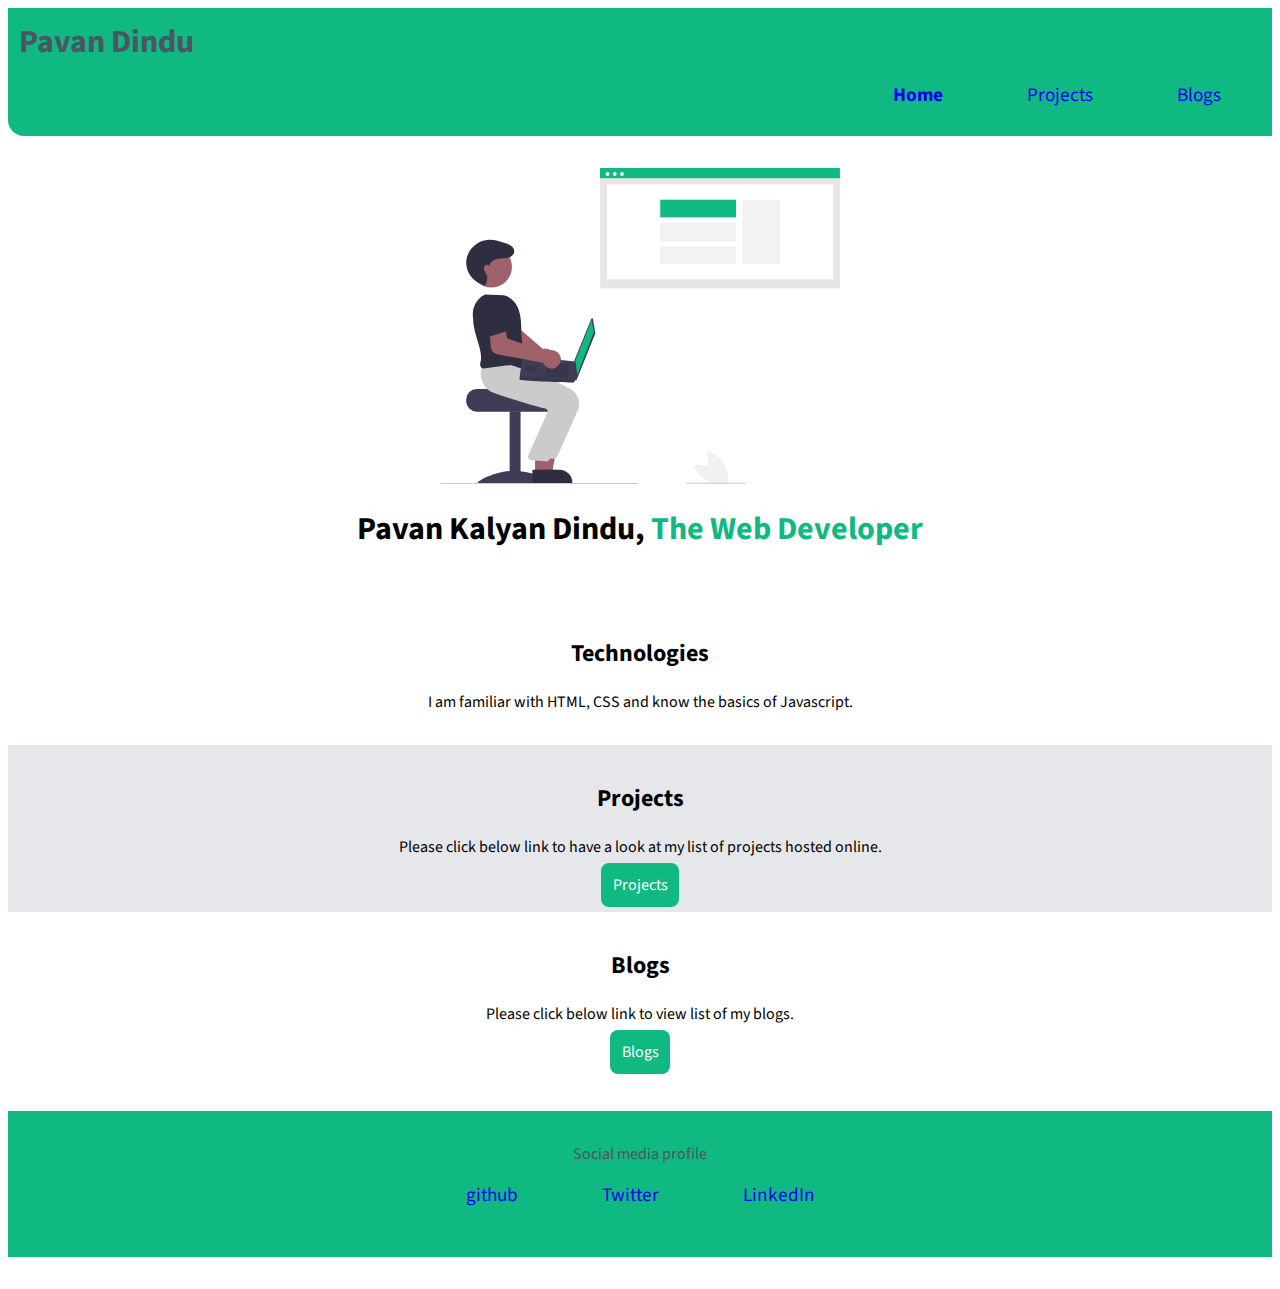
<file: Index.html>
<!DOCTYPE html>
<html lang="en">
<head>
    <meta charset="UTF-8">
    <meta http-equiv="X-UA-Compatible" content="IE=edge">
    <meta name="viewport" content="width=device-width, initial-scale=1.0">
    <title>Pavan's Portfolio</title>
    <link href= "Styles.css" rel = "stylesheet">
</head>
<body>
    <nav class="navigation">
        <div class="nav-div"> Pavan Dindu</div>
        <ul class="list-no-bullet list-align">
            <li class="list-display-inline"> <a href="Index.html" class="link link-active">Home</a> </li>
            <li class="list-display-inline"> <a href="projects.html" class="link">Projects</a> </li>
            <li class="list-display-inline"> <a href="blogs.html" class="link">Blogs</a> </li>
        </ul>
    </nav>

    <header class="heading">
        <img class="serious-coder" src = "Images/Serious_Coder.svg" alt = "Coding Pic ">
        <h1 class="name-role"> Pavan Kalyan Dindu, <span style="color:var(--primary-color)">The Web Developer</span></h1>
    </header>

    <section class= "my-profile">
        <h2> Technologies </h2>
        <p> I am familiar with HTML, CSS and know the basics of Javascript.</p>
        
    </section>
    <section class= "my-profile middle-profile">
        <h2> Projects </h2>
        <p>Please click below link to have a look at my list of projects hosted online.</p>
        <a href = "projects.html" class="link-primary link"> Projects </a>
    </section>
    <section class= "my-profile">
        <h2> Blogs </h2>
        <p>Please click below link to view list of my blogs.</p>
        <a href = "blogs.html" class="link-primary link"> Blogs </a>
    </section>
<div>  </div>
    <footer class="footer"> 
        <div class="footer-heading"> Social media profile</div>
        <ul class="list-no-bullet">
         <li class="list-display-inline"><a href= "https://github.com/kalyandindu" target = "_blank" class=" link"> github </a></li>
         <li class="list-display-inline"><a href= "https://twitter.com/Pavandindu" target = "_blank" class=" link" > Twitter </a></li>
         <li class="list-display-inline"><a href= "https://www.linkedin.com/in/pavan-dindu-a839b6122/" target = "_blank" class=" link" > LinkedIn </a></li>
        </ul>
    </footer>



</body>
</html>
</file>
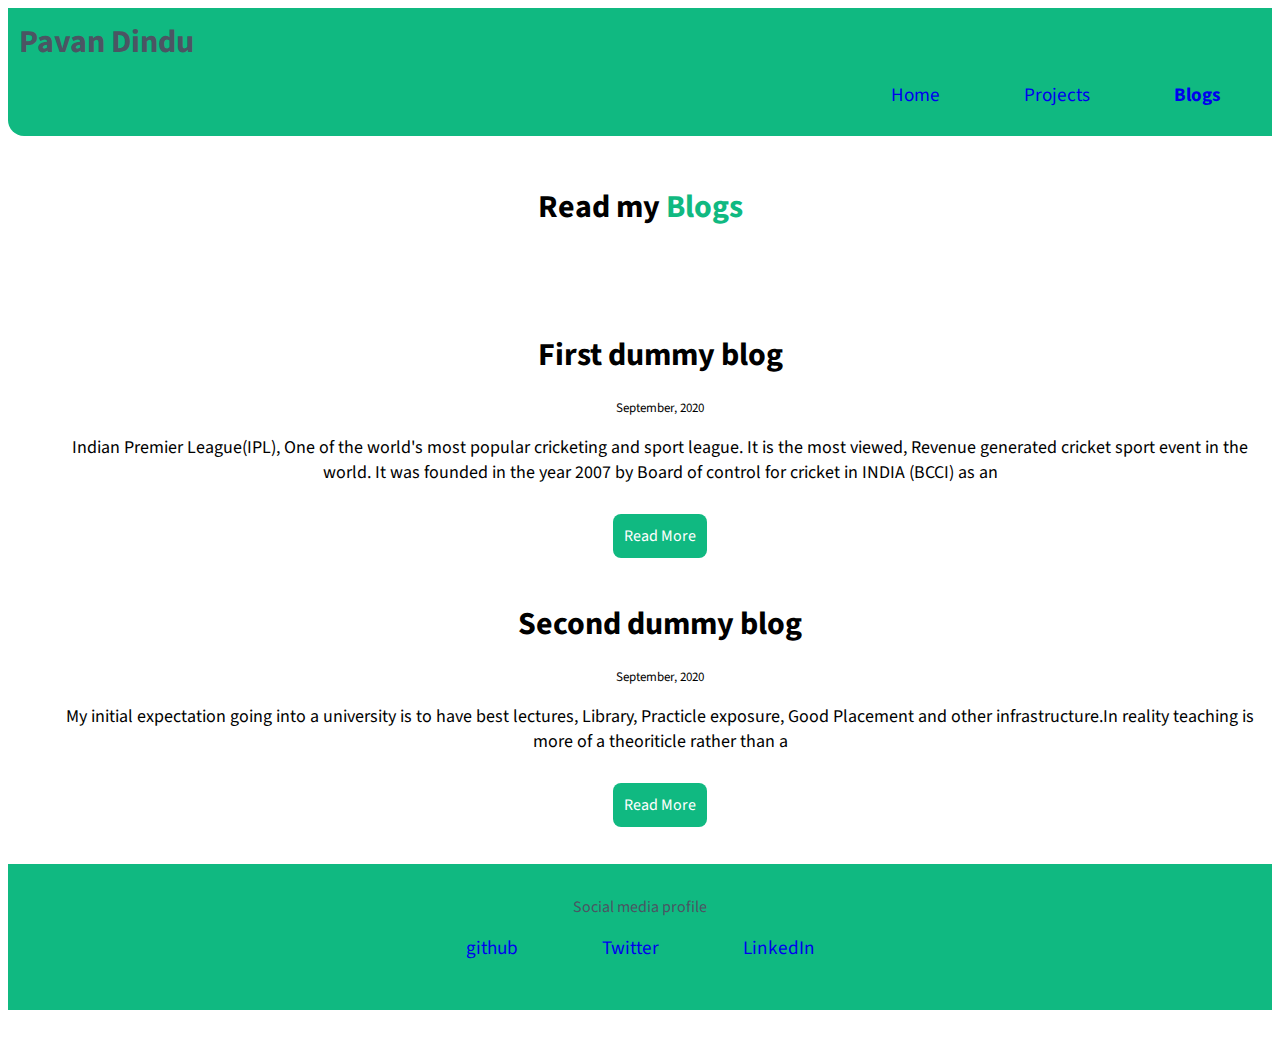
<file: blogs.html>
<!DOCTYPE html>
<html lang="en">
<head>
    <meta charset="UTF-8">
    <meta http-equiv="X-UA-Compatible" content="IE=edge">
    <meta name="viewport" content="width=device-width, initial-scale=1.0">
    <title>Pavan Dindu's Blog</title>
    <link href= "Styles.css" rel = "stylesheet">
</head>
<body>
    <nav class="navigation">
        <div class="nav-div"> Pavan Dindu</div>
        <ul class="list-no-bullet list-align">
            <li class="list-display-inline"> <a href="Index.html" class="link">Home</a> </li>
            <li class="list-display-inline"> <a href="projects.html" class="link">Projects</a> </li>
            <li class="list-display-inline"> <a href="blogs.html" class="link link-active">Blogs</a> </li>
        </ul>
    </nav>

    <header class="heading">
        <h1 class="name-role"> Read my <span style="color:var(--primary-color)">Blogs</span></h1>
    </header>

    <ul>
        <li class="my-profile list-no-bullet">
            <h1>First dummy blog </h1>
            <p style="font-size: small;"> September, 2020</p>
            <p style="font-size: large;"> Indian Premier League(IPL), One of the world's most popular cricketing and sport league. It is the most viewed, Revenue generated cricket sport event in the world. It was founded in the year 2007 by Board of control for cricket in INDIA (BCCI) as an </p><br>
            <a href="first-dummy-blog.html" class="link-primary link" target="_self">Read More</a> 
        </li>

        <li class="my-profile list-no-bullet">
            <h1>Second dummy blog </h1>
            <p style="font-size: small;"> September, 2020</p>
            <p style="font-size: large;"> My initial expectation going into a university is to have best lectures, Library, Practicle exposure, Good Placement and other infrastructure.In reality teaching is more of a theoriticle rather than a </p><br>
            <a href="second-dummy-blog.html" class="link-primary link" target="_self">Read More</a> 
        </li>

        
    </ul>
    <footer class="footer"> 
        <div class="footer-heading"> Social media profile</div>
        <ul class="list-no-bullet">
         <li class="list-display-inline"><a href= "https://github.com/kalyandindu" target = "_blank" class=" link"> github </a></li>
         <li class="list-display-inline"><a href= "https://twitter.com/Pavandindu" target = "_blank" class=" link" > Twitter </a></li>
         <li class="list-display-inline"><a href= "https://www.linkedin.com/in/pavan-dindu-a839b6122/" target = "_blank" class=" link" > LinkedIn </a></li>
        </ul>
    </footer>


</body>
</html>
</file>
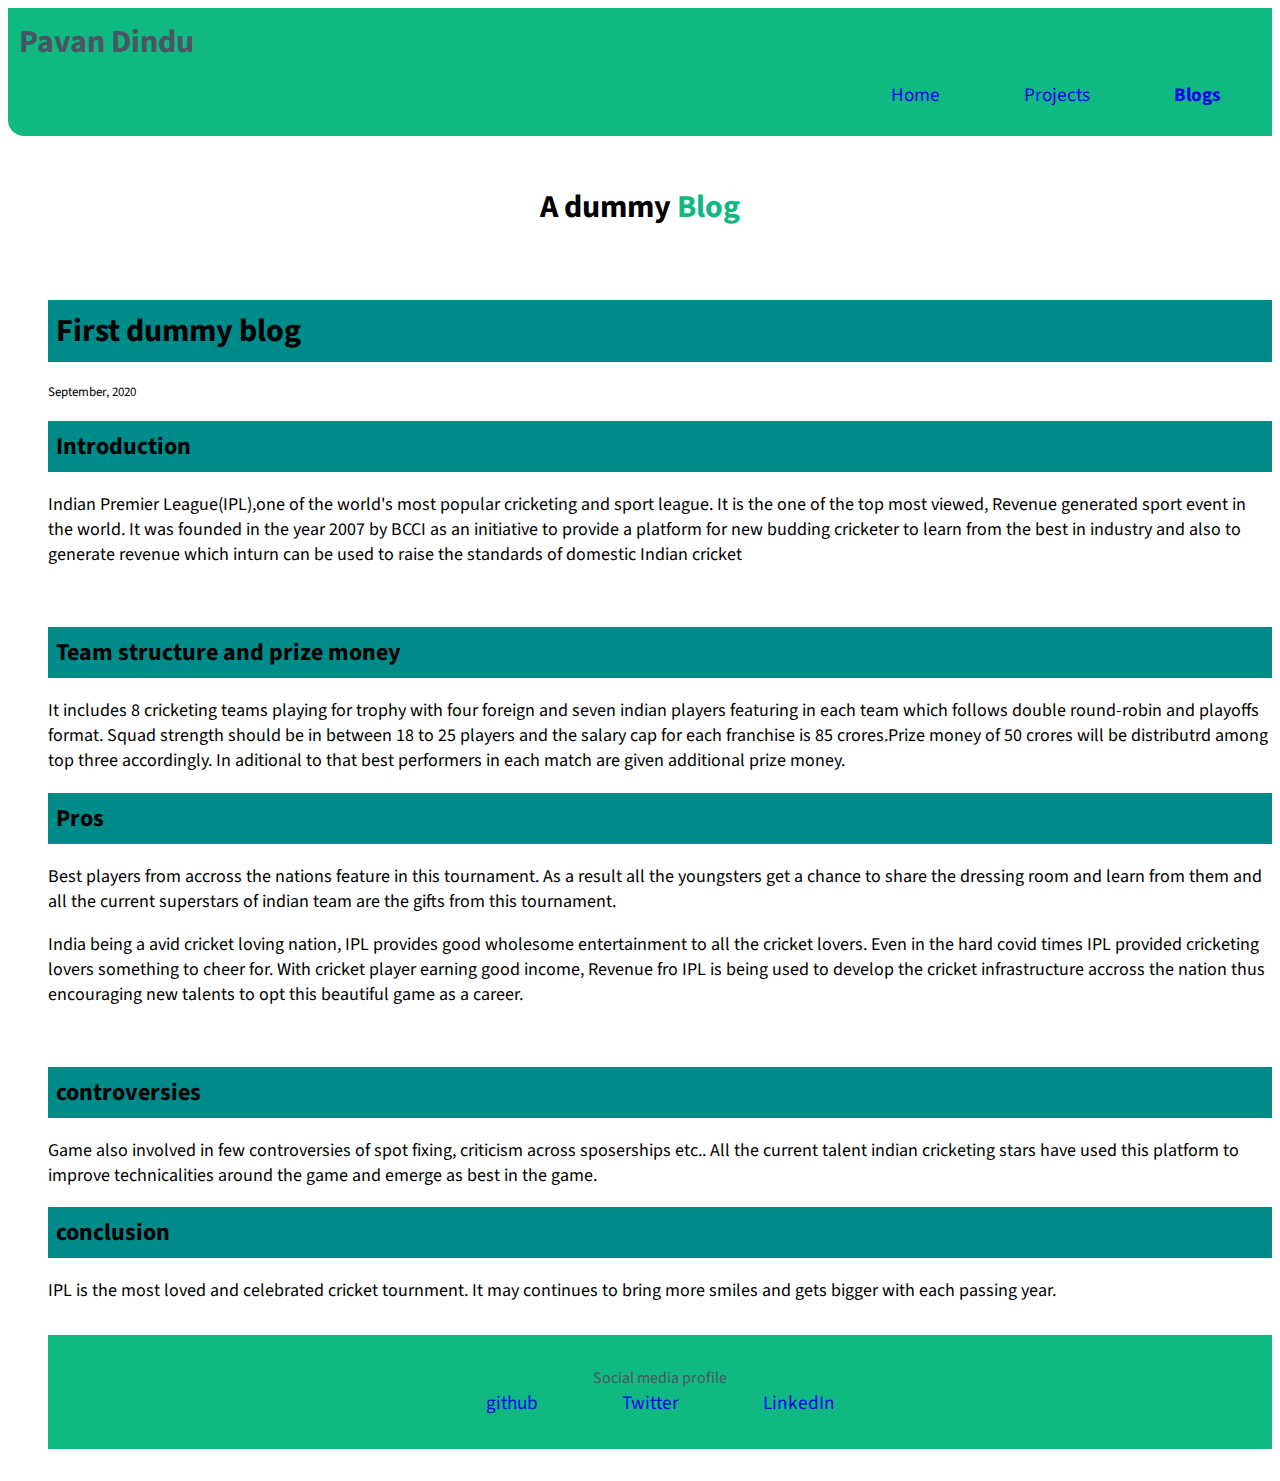
<file: first-dummy-blog.html>
<!DOCTYPE html>
<html lang="en">
<head>
    <meta charset="UTF-8">
    <meta http-equiv="X-UA-Compatible" content="IE=edge">
    <meta name="viewport" content="width=device-width, initial-scale=1.0">
    <title>First Dummy Blog</title>
    <link href= "Styles.css" rel = "stylesheet">

</head>
<body>
    <nav class="navigation">
        <div class="nav-div"> Pavan Dindu</div>
        <ul class="list-no-bullet list-align">
            <li class="list-display-inline"> <a href="Index.html" class="link">Home</a> </li>
            <li class="list-display-inline"> <a href="projects.html" class="link">Projects</a> </li>
            <li class="list-display-inline"> <a href="blogs.html" class="link link-active">Blogs</a> </li>
        </ul>
    </nav>

    <header class="heading">
        <h1 class="name-role"> A dummy <span style="color:var(--primary-color)">Blog</span></h1>
    </header>

    <ul>
        <li class=" list-no-bullet">
            <h1 class="header-class">First dummy blog </h1>
            <p style="font-size: small;"> September, 2020</p>

            <h2 class="header-class">Introduction</h2>
            <p style="font-size: large;"> Indian Premier League(IPL),one of the world's most popular cricketing and sport league. It is the one of the top most viewed, Revenue generated sport event in the world. It was founded in the year 2007 by BCCI as an initiative to provide a platform for new budding cricketer to learn from the best in industry and also to generate revenue which inturn can be used to raise the standards of domestic Indian cricket</p><br>
            
            <h2 class="header-class">Team structure and prize money</h2>
            <p style="font-size: large;"> It includes 8 cricketing teams playing for trophy with four foreign and seven indian players featuring in each team which follows double round-robin and playoffs format. Squad strength should be in between 18 to 25 players and the salary cap for each franchise is 85 crores.Prize money of 50 crores will be distributrd among top three accordingly. In aditional to that best performers in each match are given additional prize money.</p> 
                
            <h2 class="header-class">Pros</h2>

            <p style="font-size: large;">Best players from accross the nations feature in this tournament. As a result all the youngsters get a chance to share the dressing room and learn from them and all the current superstars of indian team are the gifts from this tournament. </p>

            <p style="font-size: large;">India being a avid cricket loving nation, IPL provides good wholesome entertainment to all the cricket lovers. Even in the hard covid times IPL provided cricketing lovers something to cheer for. With cricket player earning good income, Revenue fro IPL is being used to develop the cricket infrastructure accross the nation thus encouraging new talents to opt this beautiful game as a career. </p>
            <br>

            <h2 class="header-class">controversies</h2>
            <p style="font-size: large;"> Game also involved in few controversies of spot fixing, criticism across sposerships etc.. All the current talent indian cricketing stars have used this platform to improve technicalities around the game and emerge as best in the game.</p>

            
            <h2 class="header-class">conclusion</h2>
            <p style="font-size: large;">  IPL is the most loved and celebrated cricket tournment. It may continues to bring more smiles and gets bigger with each passing year.</p>

            


            
        </li>
        <footer class="footer"> 
            <div class="footer-heading"> Social media profile</div>
            <ul class="list-no-bullet">
             <li class="list-display-inline"><a href= "https://github.com/kalyandindu" target = "_blank" class=" link"> github </a></li>
             <li class="list-display-inline"><a href= "https://twitter.com/Pavandindu" target = "_blank" class=" link" > Twitter </a></li>
             <li class="list-display-inline"><a href= "https://www.linkedin.com/in/pavan-dindu-a839b6122/" target = "_blank" class=" link" > LinkedIn </a></li>
            </ul>
        </footer>
    
</body>
</html>
</file>
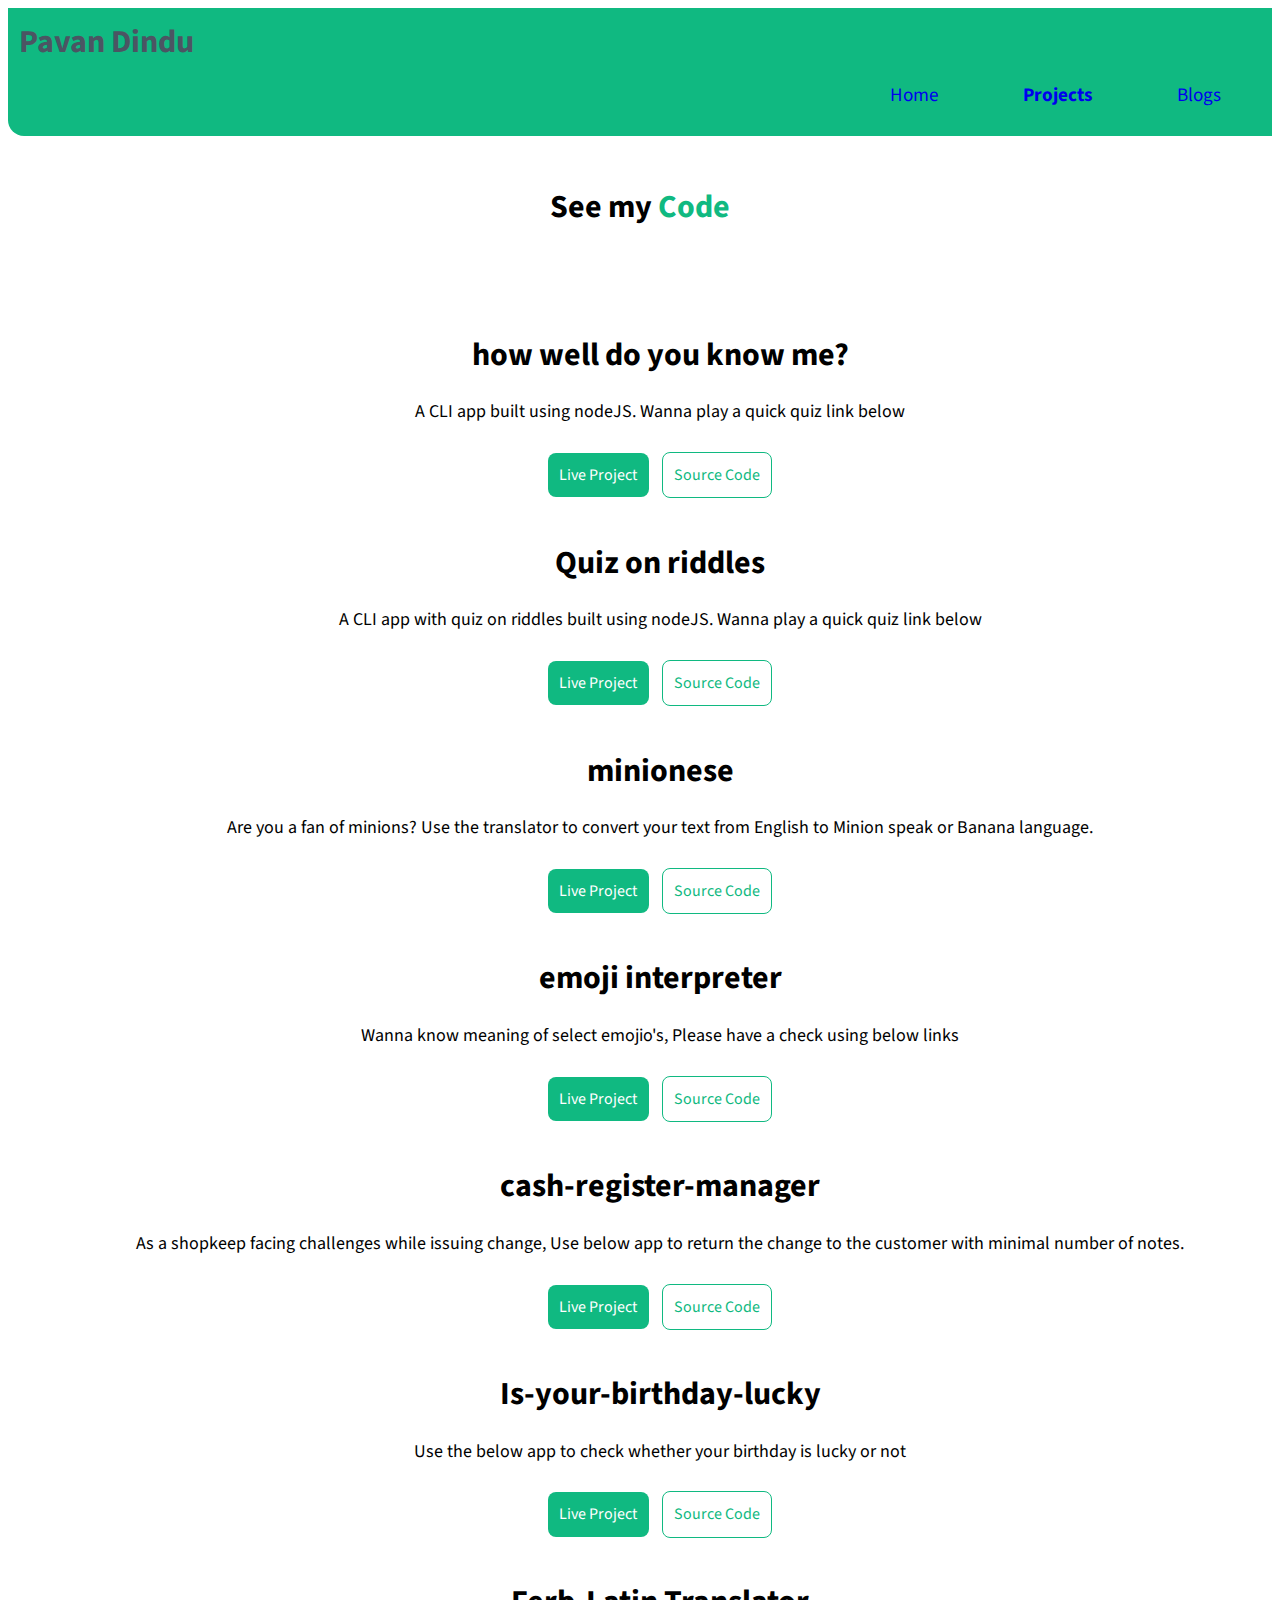
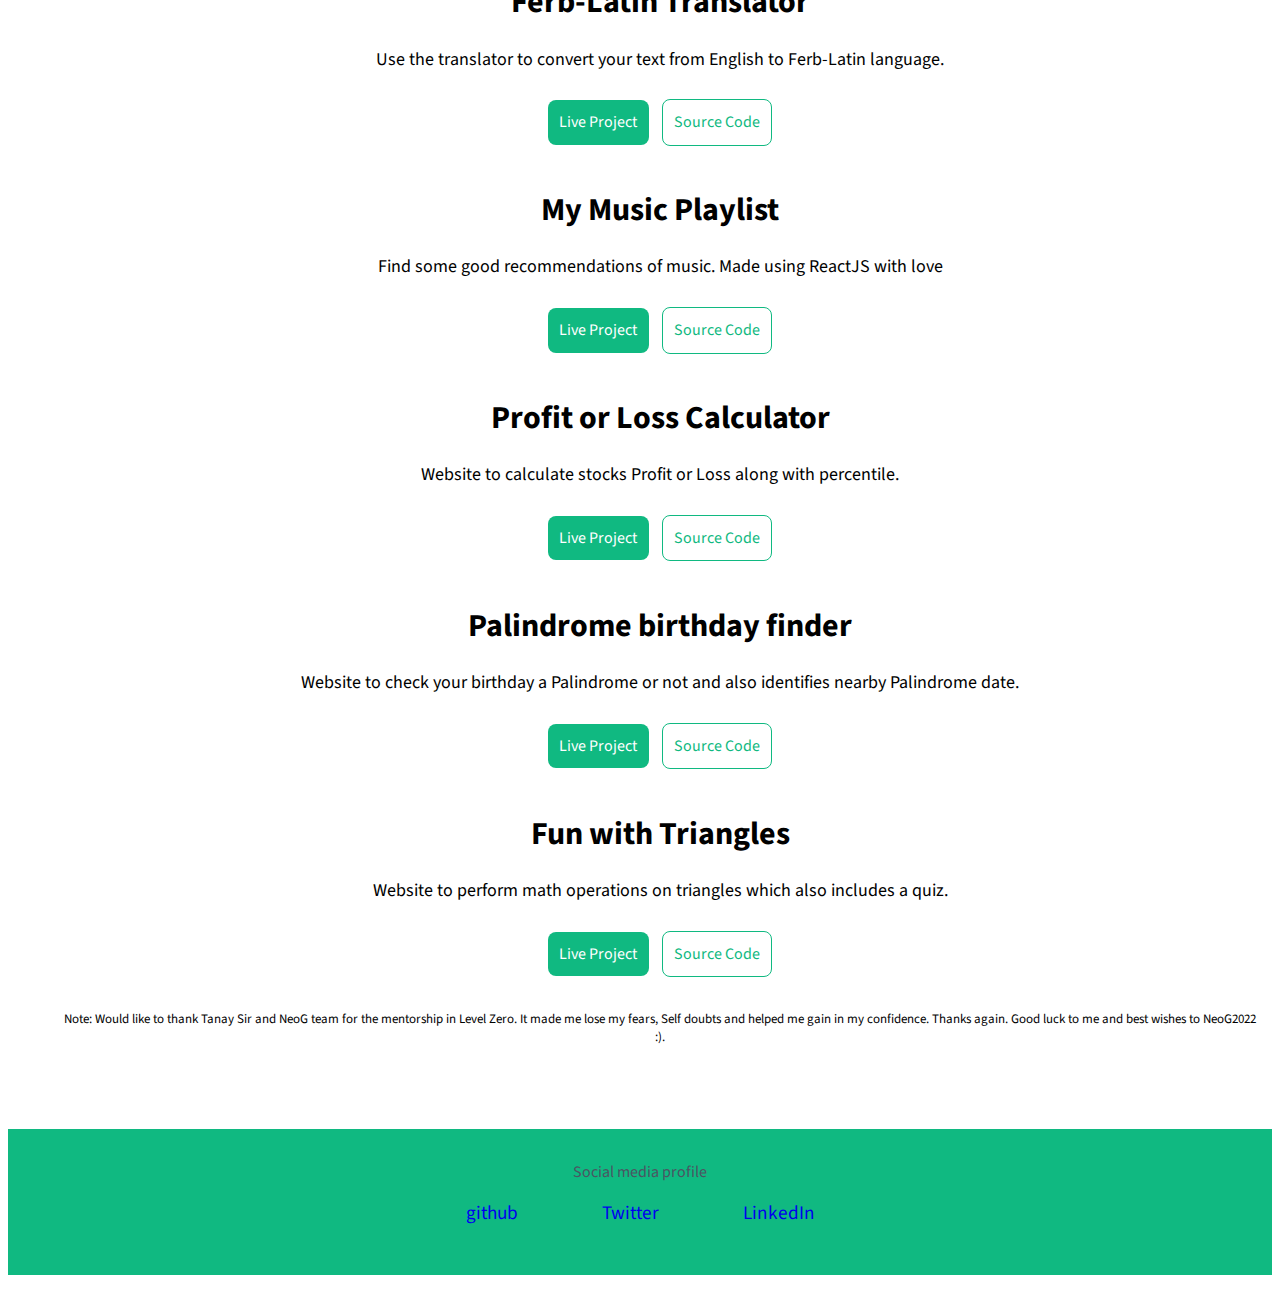
<file: projects.html>
<!DOCTYPE html>
<html lang="en">
<head>
    <meta charset="UTF-8">
    <meta http-equiv="X-UA-Compatible" content="IE=edge">
    <meta name="viewport" content="width=device-width, initial-scale=1.0">
    <title>My Projects</title>
    <link href= "Styles.css" rel = "stylesheet">
</head>
<body>
    <nav class="navigation">
        <div class="nav-div"> Pavan Dindu</div>
        <ul class="list-no-bullet list-align">
            <li class="list-display-inline"> <a href="Index.html" class="link ">Home</a> </li>
            <li class="list-display-inline"> <a href="projects.html" class="link link-active">Projects</a> </li>
            <li class="list-display-inline"> <a href="blogs.html" class="link ">Blogs</a> </li>
        </ul>
    </nav>

    <header class="heading">
       <h1 class="name-role"> See my <span style="color:var(--primary-color)">Code</span></h1>
    </header>

    <ul>
        <li class= "my-profile list-no-bullet">
            <h1>how well do you know me? </h1>
            <p style="font-size: large;"> A CLI app built using nodeJS. Wanna play a quick quiz link below</p><br>
            <a href="https://replit.com/@pavandindu/Quiz-CLI-app#index.js" class="link-primary link" target="_blank">Live Project</a> <a href="https://github.com/kalyandindu/Mark-1-Quiz" style="margin-left: 10px;" class="link-secondary link" target="_blank"> Source Code</a>
        </li>

        <li class= "my-profile list-no-bullet">
            <h1>Quiz on riddles</h1>
            <p style="font-size: large;"> A CLI app with quiz on riddles built using nodeJS. Wanna play a quick quiz link below</p><br>
            <a href="https://replit.com/@pavandindu/Mark2Quiz#index.js" class="link-primary link" target="_blank">Live Project</a> <a href="https://github.com/kalyandindu/Mark-2-Quiz" style="margin-left: 10px;" class="link-secondary link" target="_blank">Source Code</a>
        </li>

        <li class= "my-profile list-no-bullet">
            <h1>minionese</h1>
            <p style="font-size: large;"> Are you a fan of minions? Use the translator to convert your text from English to Minion speak or Banana language.</p><br>
            <a href="https://english-to-minion-language-translator.netlify.app/" class="link-primary link" target="_blank">Live Project</a> <a href="https://github.com/kalyandindu/Mark-6-Banana-Lang-Translation" style="margin-left: 10px;" class="link-secondary link" target="_blank">Source Code</a>
        </li>

        <li class= "my-profile list-no-bullet">
            <h1>emoji interpreter</h1>
            <p style="font-size: large;"> Wanna know meaning of select emojio's, Please have a check using below links</p><br>
            <a href="https://km5qe.csb.app/" class="link-primary link" target="_blank">Live Project</a> <a href="https://github.com/kalyandindu/Mark-8-Emoji-Interpreter" style="margin-left: 10px;" class="link-secondary link" target="_blank">Source Code</a>
        </li>

        <li class= "my-profile list-no-bullet">
            <h1>cash-register-manager</h1>
            <p style="font-size: large;"> As a shopkeep facing challenges while issuing change, Use below app to return the change to the customer with minimal number of notes.</p><br>
            <a href="https://cash-register-change-manager.netlify.app/" class="link-primary link" target="_blank">Live Project</a> <a href="https://github.com/kalyandindu/Mark-10-Cash-Register" style="margin-left: 10px;" class="link-secondary link" target="_blank">Source Code</a>
        </li>

        <li class= "my-profile list-no-bullet">
            <h1>Is-your-birthday-lucky</h1>
            <p style="font-size: large;"> Use the below app to check whether your birthday is lucky or not</p><br>
            <a href="https://birthday-lucky-identifier.netlify.app/" class="link-primary link" target="_blank">Live Project</a> <a href="https://github.com/kalyandindu/Mark-11-Lucky-Birthday" style="margin-left: 10px;" class="link-secondary link" target="_blank">Source Code</a>
        </li>

        <li class= "my-profile list-no-bullet">
            <h1>Ferb-Latin Translator</h1>
            <p style="font-size: large;"> Use the translator to convert your text from English to Ferb-Latin language.</p><br>
            <a href="https://phineas-ferb-latin-translator.netlify.app//" class="link-primary link" target="_blank">Live Project</a> <a href="https://github.com/kalyandindu/Mark-7-Ferb-Latin-Translation" style="margin-left: 10px;" class="link-secondary link" target="_blank">Source Code</a>
        </li>

        <li class= "my-profile list-no-bullet">
            <h1>My Music Playlist </h1>
            <p style="font-size: large;"> Find some good recommendations of music. Made using ReactJS with love</p><br>
            <a href="https://ng3dp.csb.app/" class="link-primary link" target="_blank">Live Project</a> <a href="https://github.com/kalyandindu/Mark-7-Ferb-Latin-Translation" style="margin-left: 10px;" class="link-secondary link" target="_blank">Source Code</a>
        </li>

        <li class= "my-profile list-no-bullet">
            <h1>Profit or Loss Calculator</h1>
            <p style="font-size: large;">Website to calculate stocks Profit or Loss along with percentile.</p><br>
            <a href="https://determine-profit-or-loss.netlify.app/" class="link-primary link" target="_blank">Live Project</a> <a href="https://github.com/kalyandindu/Mark-14-Profit-Loss" style="margin-left: 10px;" class="link-secondary link" target="_blank">Source Code</a>
        </li>

        <li class= "my-profile list-no-bullet">
            <h1>Palindrome birthday finder</h1>
            <p style="font-size: large;">Website to check your birthday a Palindrome or not and also identifies nearby Palindrome date.</p><br>
            <a href="https://palindrome-birthday-identifier.netlify.app/" class="link-primary link" target="_blank">Live Project</a> <a href="https://github.com/kalyandindu/Mark-13-Palindrome-Birthday" style="margin-left: 10px;" class="link-secondary link" target="_blank">Source Code</a>
        </li>

        <li class= "my-profile list-no-bullet">
            <h1>Fun with Triangles</h1>
            <p style="font-size: large;">Website to perform math operations on triangles which also includes a quiz.</p><br>
            <a href="https://triangles-portfolio.netlify.app/" class="link-primary link" target="_blank">Live Project</a> <a href="https://github.com/kalyandindu/Mark-12-Fun-with-Triangles" style="margin-left: 10px;" class="link-secondary link" target="_blank">Source Code</a>
        </li>

        <li class= "my-profile list-no-bullet">
            <p style="font-size: small;"> Note: Would like to thank Tanay Sir and NeoG team for the mentorship in Level Zero. It made me lose my fears, Self doubts and helped me gain in my confidence. Thanks again. 
            Good luck to me and best wishes to NeoG2022 :).</p><br>
            
        </li>

    </ul>



    <footer class="footer"> 
        <div class="footer-heading"> Social media profile</div>
        <ul class="list-no-bullet">
         <li class="list-display-inline"><a href= "https://github.com/kalyandindu" target = "_blank" class=" link"> github </a></li>
         <li class="list-display-inline"><a href= "https://twitter.com/Pavandindu" target = "_blank" class=" link" > Twitter </a></li>
         <li class="list-display-inline"><a href= "https://www.linkedin.com/in/pavan-dindu-a839b6122/" target = "_blank" class=" link" > LinkedIn </a></li>
        </ul>
    </footer>


</body>
</html>
</file>
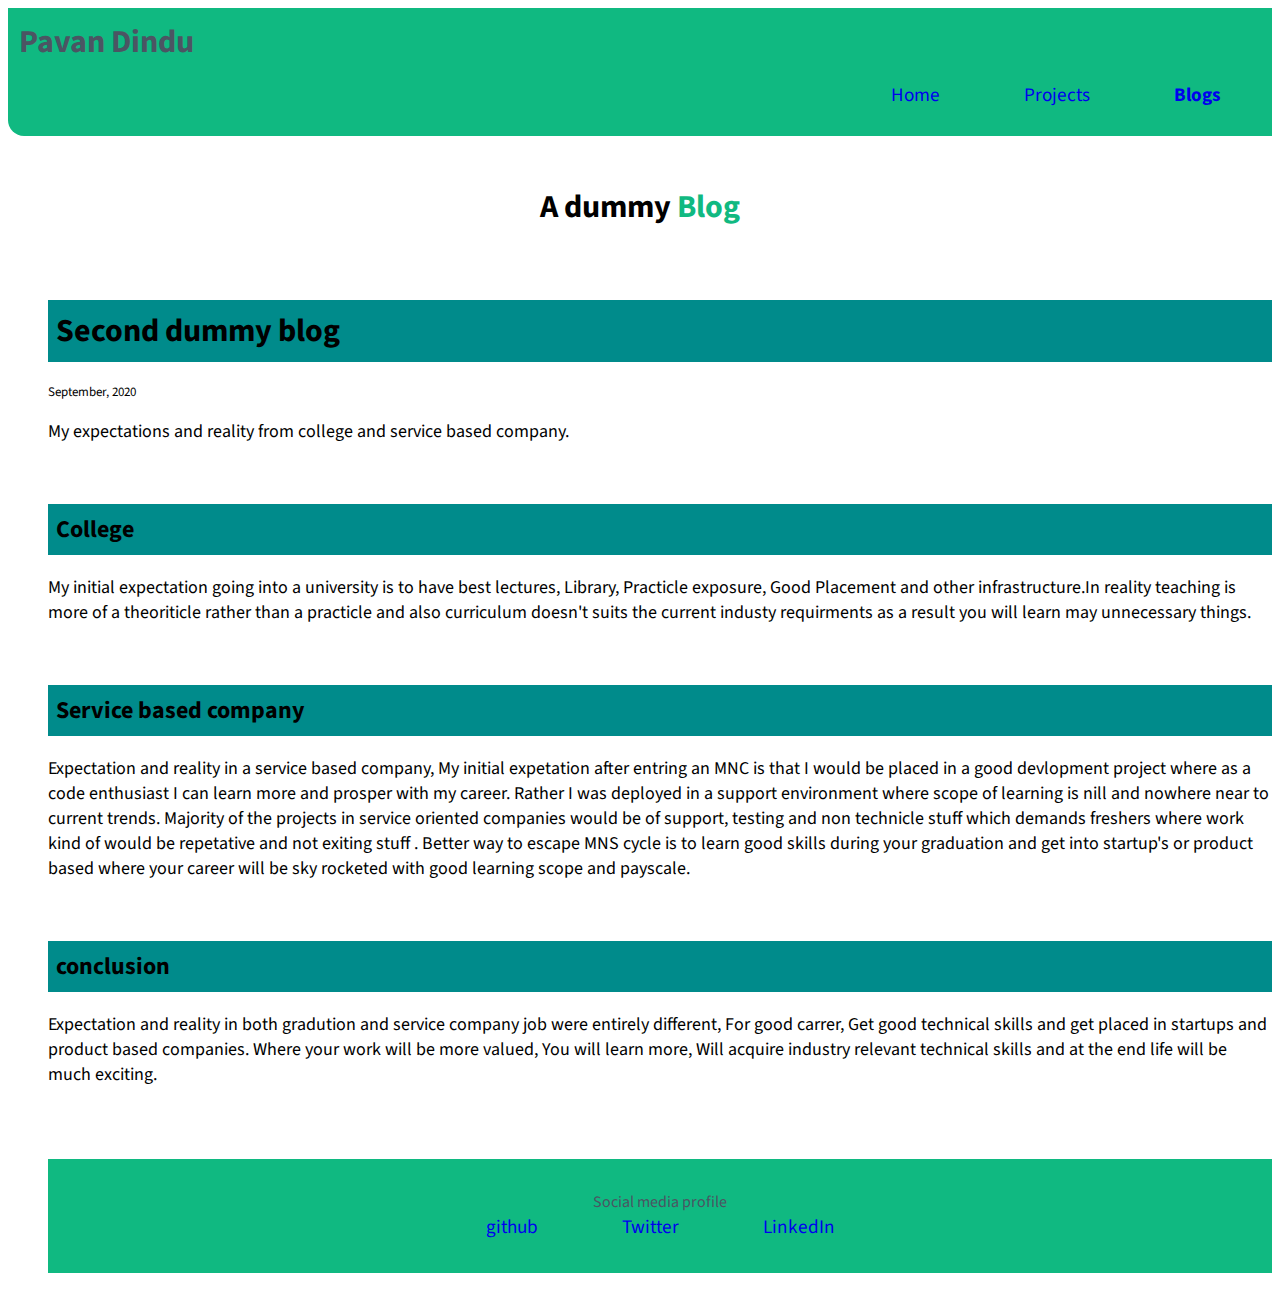
<file: second-dummy-blog.html>
<!DOCTYPE html>
<html lang="en">
<head>
    <meta charset="UTF-8">
    <meta http-equiv="X-UA-Compatible" content="IE=edge">
    <meta name="viewport" content="width=device-width, initial-scale=1.0">
    <title>Second Dummy Blog</title>
    <link href= "Styles.css" rel = "stylesheet">

</head>
<body>
    <nav class="navigation">
        <div class="nav-div"> Pavan Dindu</div>
        <ul class="list-no-bullet list-align">
            <li class="list-display-inline"> <a href="Index.html" class="link">Home</a> </li>
            <li class="list-display-inline"> <a href="projects.html" class="link">Projects</a> </li>
            <li class="list-display-inline"> <a href="blogs.html" class="link link-active">Blogs</a> </li>
        </ul>
    </nav>

    <header class="heading">
        <h1 class="name-role"> A dummy <span style="color:var(--primary-color)">Blog</span></h1>
    </header>

    <ul>
        <li class=" list-no-bullet">
            <h1 class="header-class">Second dummy blog </h1>
            <p style="font-size: small;"> September, 2020</p>
            <p style="font-size: large;"> My expectations and reality from college and service based company. </p><br>

            <h2 class="header-class">College</h2>
            <p style="font-size: large;"> My initial expectation going into a university is to have best lectures, Library, Practicle exposure, Good Placement and other infrastructure.In reality teaching is more of a theoriticle rather than a practicle and also curriculum doesn't suits the current industy requirments as a result you will learn may unnecessary things. </p> <br>

            
            <h2 class="header-class">Service based company</h2>
            <p style="font-size: large;"> Expectation and reality in a service based company, My initial expetation after entring an MNC is that I would be placed  in a good devlopment project where as a code enthusiast I can learn more and prosper with my career. Rather I was deployed in a support environment where scope of learning is nill and nowhere near to current trends. Majority of the projects in service oriented companies would be of support, testing and non technicle stuff which demands freshers where work kind of would be repetative and not exiting stuff . Better way to escape MNS cycle is to learn good skills during your graduation and get into startup's or product based where your career will be sky rocketed with good learning scope and payscale.</p><br>

            <h2 class="header-class">conclusion</h2>
            <p style="font-size: large;"> Expectation and reality in both gradution and service company job were entirely different, For good carrer, Get good technical skills and get placed in startups and product based companies. Where your work will be more valued, You will learn more, Will acquire industry relevant technical skills and at the end life will be much exciting.</p><br>
            
        </li>
        <footer class="footer"> 
            <div class="footer-heading"> Social media profile</div>
            <ul class="list-no-bullet">
             <li class="list-display-inline"><a href= "https://github.com/kalyandindu" target = "_blank" class=" link"> github </a></li>
             <li class="list-display-inline"><a href= "https://twitter.com/Pavandindu" target = "_blank" class=" link" > Twitter </a></li>
             <li class="list-display-inline"><a href= "https://www.linkedin.com/in/pavan-dindu-a839b6122/" target = "_blank" class=" link" > LinkedIn </a></li>
            </ul>
        </footer>
    
</body>
</html>
</file>
<file: Styles.css>
@import url('https://fonts.googleapis.com/css2?family=Source+Sans+Pro:wght@300;400&display=swap');

:root{
    --primary-color: #10B981;
    --secondary-color: #4B5563;
}
 body{
    font-family: 'Source Sans Pro', sans-serif;
} 

.container{
    padding: 0rem 1rem;

}
.container-center{
    max-width: 600px;
    margin:auto;
}
.link{
    text-decoration: none;
}
.link-primary{
    background-color: var(--primary-color);
    color: white;
    padding: 0.7rem 0.7rem;
    border-radius:0.5rem;
    
}
.link-secondary{
    color: var(--primary-color);
    padding: 0.7rem 0.7rem;
    border-radius:0.5rem;
    border: 1px solid var(--primary-color);
}
.list-no-bullet{
    list-style-type: none;
    padding:0rem;
}
.list-display-inline{
    display: inline;
    padding: 1rem 1rem;
    margin: 1.5rem;
    font-size: 1.2rem;
}
.navigation{
    background-color: var(--primary-color);
    color: var(--secondary-color);
    padding:0.7rem;
    border-bottom-left-radius: 1rem;
}
.navigation .nav-div { 
font-weight: bold;
font-size: 2rem;
}
.navigation .link-active{
    font-weight: bold;
}
.navigation .list-align{
    text-align: right;
}

.heading{
padding: 2rem;
}
.heading .serious-coder{
    max-width: 400px;
    margin: 0rem 25rem;
}
.heading .name-role{
    padding:1rem;
    text-align:center;
    margin: 0rem;
}
.my-profile{
    padding: 1rem;
    text-align: center;
    margin:0rem;
}
.middle-profile{
    background-color: #E5E7EB;
}

.footer{
    background-color: var(--primary-color);
    padding: 2rem 1rem;
    margin: 2rem 0rem;
    text-align: center;
    Color: var(--secondary-color);
}
.header-class{
    background-color:darkcyan;
    padding: 0.5rem;
}
</file>
